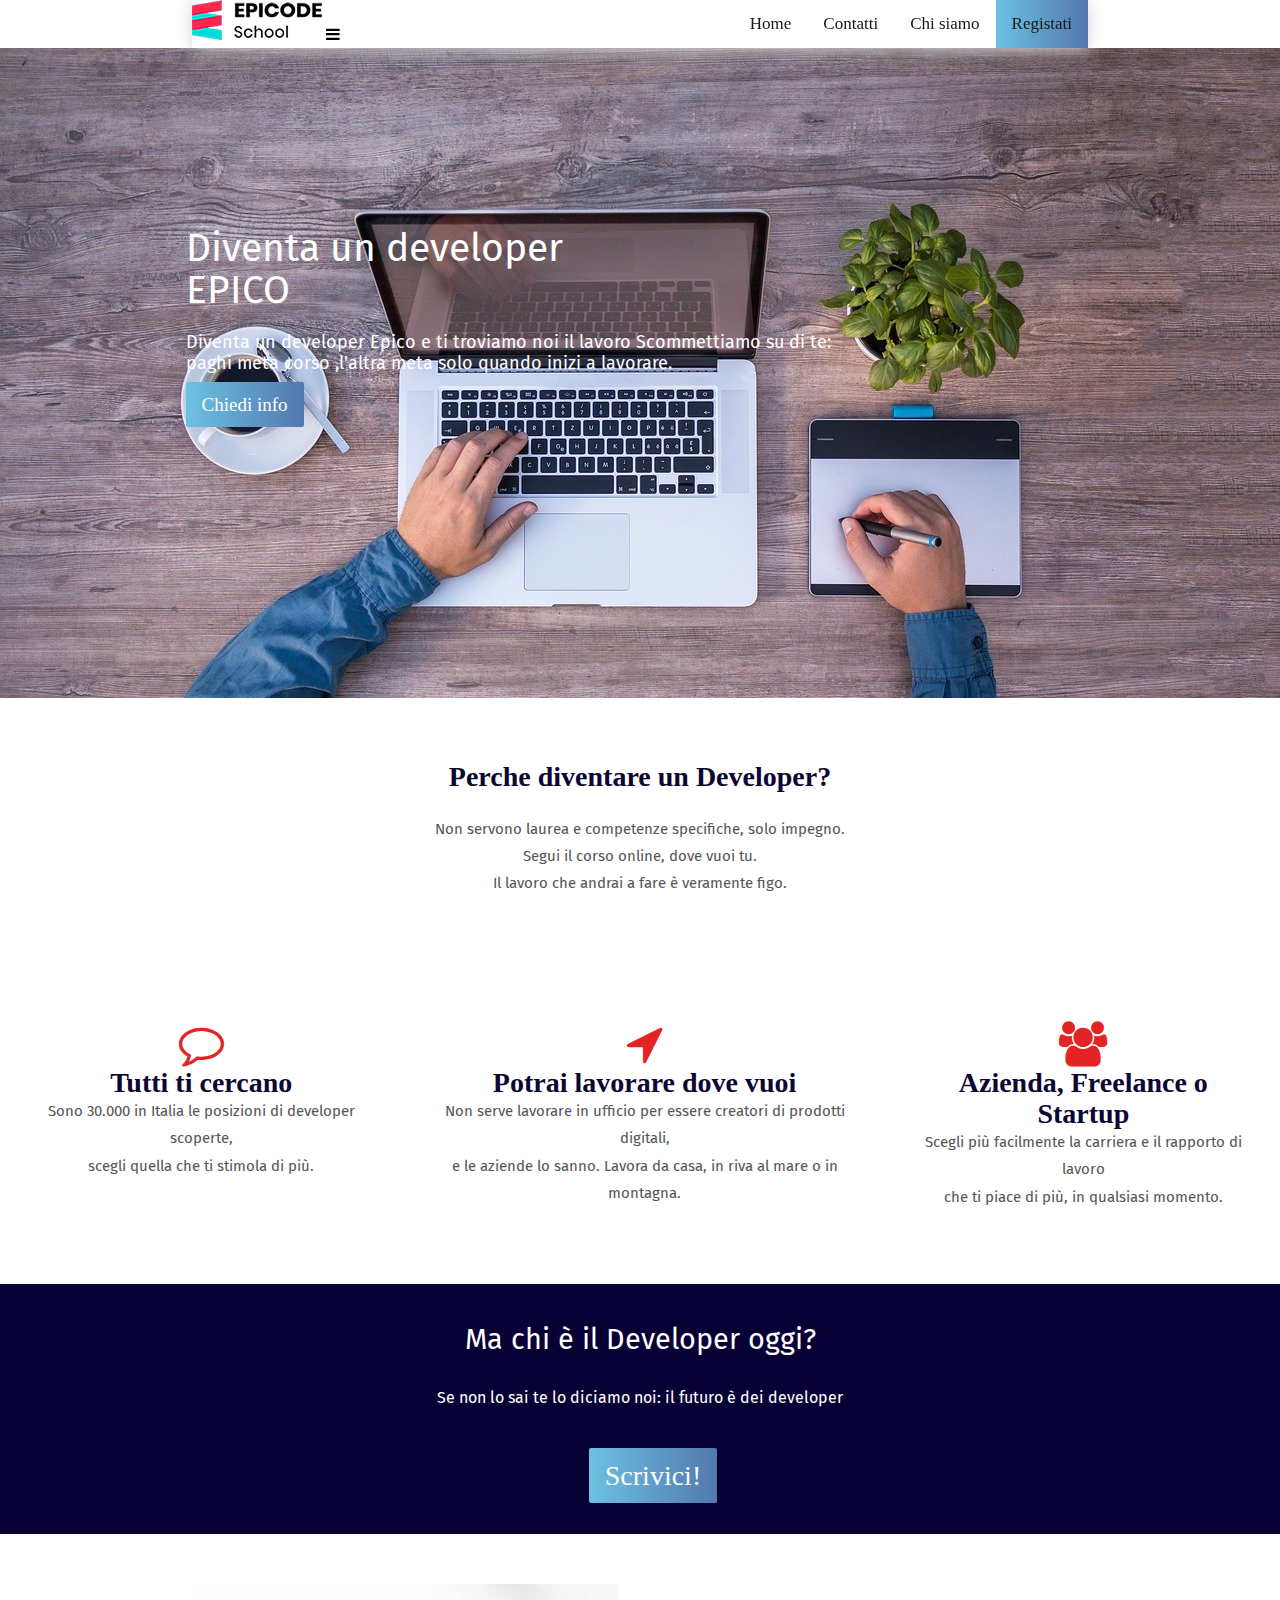
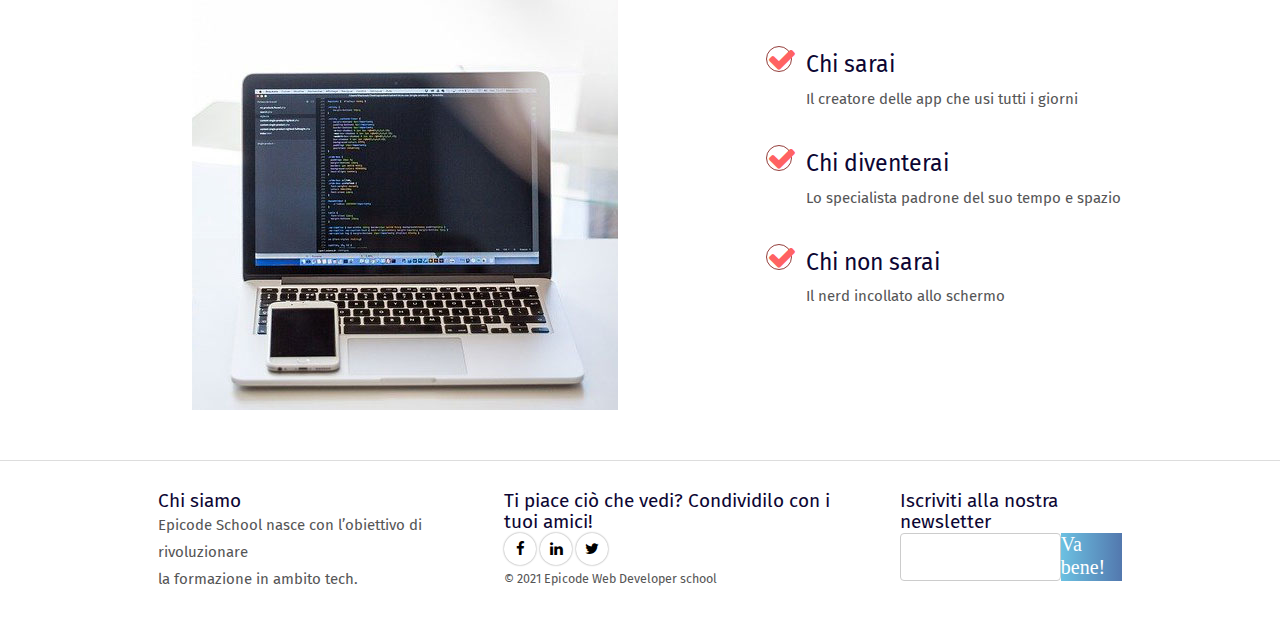
<file: index.html>
﻿<!DOCTYPE html>
<html lang="it">
<!-- header -->

<head>
    <title></title>
    <meta name="viewport" content="width=device-width, user-scalable=no" />
    <meta name="format-detection" content="telephone=no" />
    <meta charset="UTF-8" />
    <meta name="robots" content="" />
    <meta name="description" content="" />
    <meta name="keywords" content="" />
    <meta name="author" content="" />
    <meta name='designer' content="" />
    <meta name="generator" content="PSPad" />
    <link rel="stylesheet" href="https://cdnjs.cloudflare.com/ajax/libs/font-awesome/4.7.0/css/font-awesome.min.css">
    <link href="./css/stile.css" rel="stylesheet" type="text/css" />
</head>
<!-- corpo del documento -->

<body>
    <div id="scheletro">



        <!---navbar-->
        <div class="topnav l70 centrato" id="myTopnav">
            <img src="./img/images/logo.png" alt="">
            <a class=" btn btn-primary azurro" href="./contatti.html">Registati</a>
            <a href="./chi-siamo,epicode.html">Chi siamo</a>
            <a href="./contatti.html">Contatti</a>
            <a href="./index.html">Home</a>
            <a href="javascript:void(0);" class="icon" onclick="myFunction()"></a>
            <i class="fa fa-bars"></i>
            </a>
        </div>
        <div id="ancora centrato">&nbsp;</div>
        <!--box-1-->
        <div>

            <div id="box-foto1">
                <div class="pt-0">
                    <h1>Diventa un developer <br> EPICO
                    </h1>
                    <p>Diventa un developer Epico e ti troviamo noi il lavoro Scommettiamo su di te: <br> paghi meta corso ,l'altra meta solo quando inizi a lavorare. </p>
                    <br> <a class="azurro btn btn-primary btn-lg" href="./contatti.html">Chiedi info</a>
                </div>

            </div>
        </div>
        <main>
            <div id="tx-centrale">
                <h2> Perche diventare un Developer?</h2>
                <p>Non servono laurea e competenze specifiche, solo impegno.<br>Segui il corso online, dove vuoi tu.<br>Il lavoro che andrai a fare è veramente figo.</p>
            </div>
            <div class="flex-container">
                <div id="tx-centrale" class="fa-container">
                    <i class="fa fa-comment-o fa-3x" aria-hidden="true"></i>



                    <h3> Tutti ti cercano </h3>
                    <p>Sono 30.000 in Italia le posizioni di developer scoperte,<br> scegli quella che ti stimola di più.</p>
                </div>
                <div id="tx-centrale" class="fa-container">
                    <i class="fa fa-location-arrow fa-3x" aria-hidden="true"></i>



                    <h3> Potrai lavorare dove vuoi </h3>
                    <p>Non serve lavorare in ufficio per essere creatori di prodotti digitali, <br> e le aziende lo sanno. Lavora da casa, in riva al mare o in montagna.</p>
                </div>
                <div id="tx-centrale" class="fa-container">
                    <i class="fa fa-users fa-3x" aria-hidden="true"></i>



                    <h3>Azienda, Freelance o Startup</h3>
                    <p>Scegli più facilmente la carriera e il rapporto di lavoro <br> che ti piace di più, in qualsiasi momento.</p>
                </div>
            </div>
            <div id="banner-blu">
                <div class="tx-centrale-2">
                    <h3>Ma chi è il Developer oggi?</h3>
                    <p>Se non lo sai te lo diciamo noi: il futuro è dei developer</p>

                </div>
                <a href="contatti.html" title="Contattaci per informazioni" class="btn btn-primary btn-lg">Scrivici!</a>

            </div>
            <div class="flex-container mt-3">
                <img class="img-responsive sfondo-base" src="./img/images/notebook.jpg" alt="">
                <div id="col-md-5">
                    <ul class="features">
                        <li>
                            <h4>Chi sarai</h4>
                            <p>Il creatore delle app che usi tutti i giorni</p>
                        </li>
                        <li>
                            <h4>Chi diventerai</h4>
                            <p>Lo specialista padrone del suo tempo e spazio</p>
                        </li>
                        <li>
                            <h4>Chi non sarai</h4>
                            <p>Il nerd incollato allo schermo</p>
                        </li>
                    </ul>
                </div>
            </div>
        </main>
        <!--Divisore-->
        <div id="divisore">&nbsp;</div>
        <!--Footer-->
        <footer>
            <div id="footer-box">
                <div class="flex-container">
                    <div>
                        <h4>Chi siamo</h4>
                        <p> Epicode School nasce con l’obiettivo di rivoluzionare <br> la formazione in ambito tech.</p>
                    </div>
                    <div>
                        <h4>Ti piace ciò che vedi? Condividilo con i tuoi amici!</h4>
                        <p>
                            <a href="https://facebook.com/" class="social-round-icon white-round-icon fa-icon" title=""><i class="fa fa-facebook" aria-hidden="true"></i></a>
                            <a href="https://www.linkedin.com/" class="social-round-icon white-round-icon fa-icon" title=""><i class="fa fa-linkedin" aria-hidden="true"></i></a>
                            <a href="https://twitter.com/" class="social-round-icon white-round-icon fa-icon" title=""><i class="fa fa-twitter" aria-hidden="true"></i></a>
                        </p>
                        <p><small>© 2021 Epicode Web Developer school</small></p>
                    </div>
                    <div>
                        <h4>Iscriviti alla nostra newsletter</h4>
                        <div class="flex-container nb">
                            <input type="text" class="form-control" id="usr">
                            <a class="azurro btn btn-primary" href="#news">Va bene!</a>
                        </div>

                    </div>

                </div>
            </div>




        </footer>







    </div>


</body>

</html>
</file>
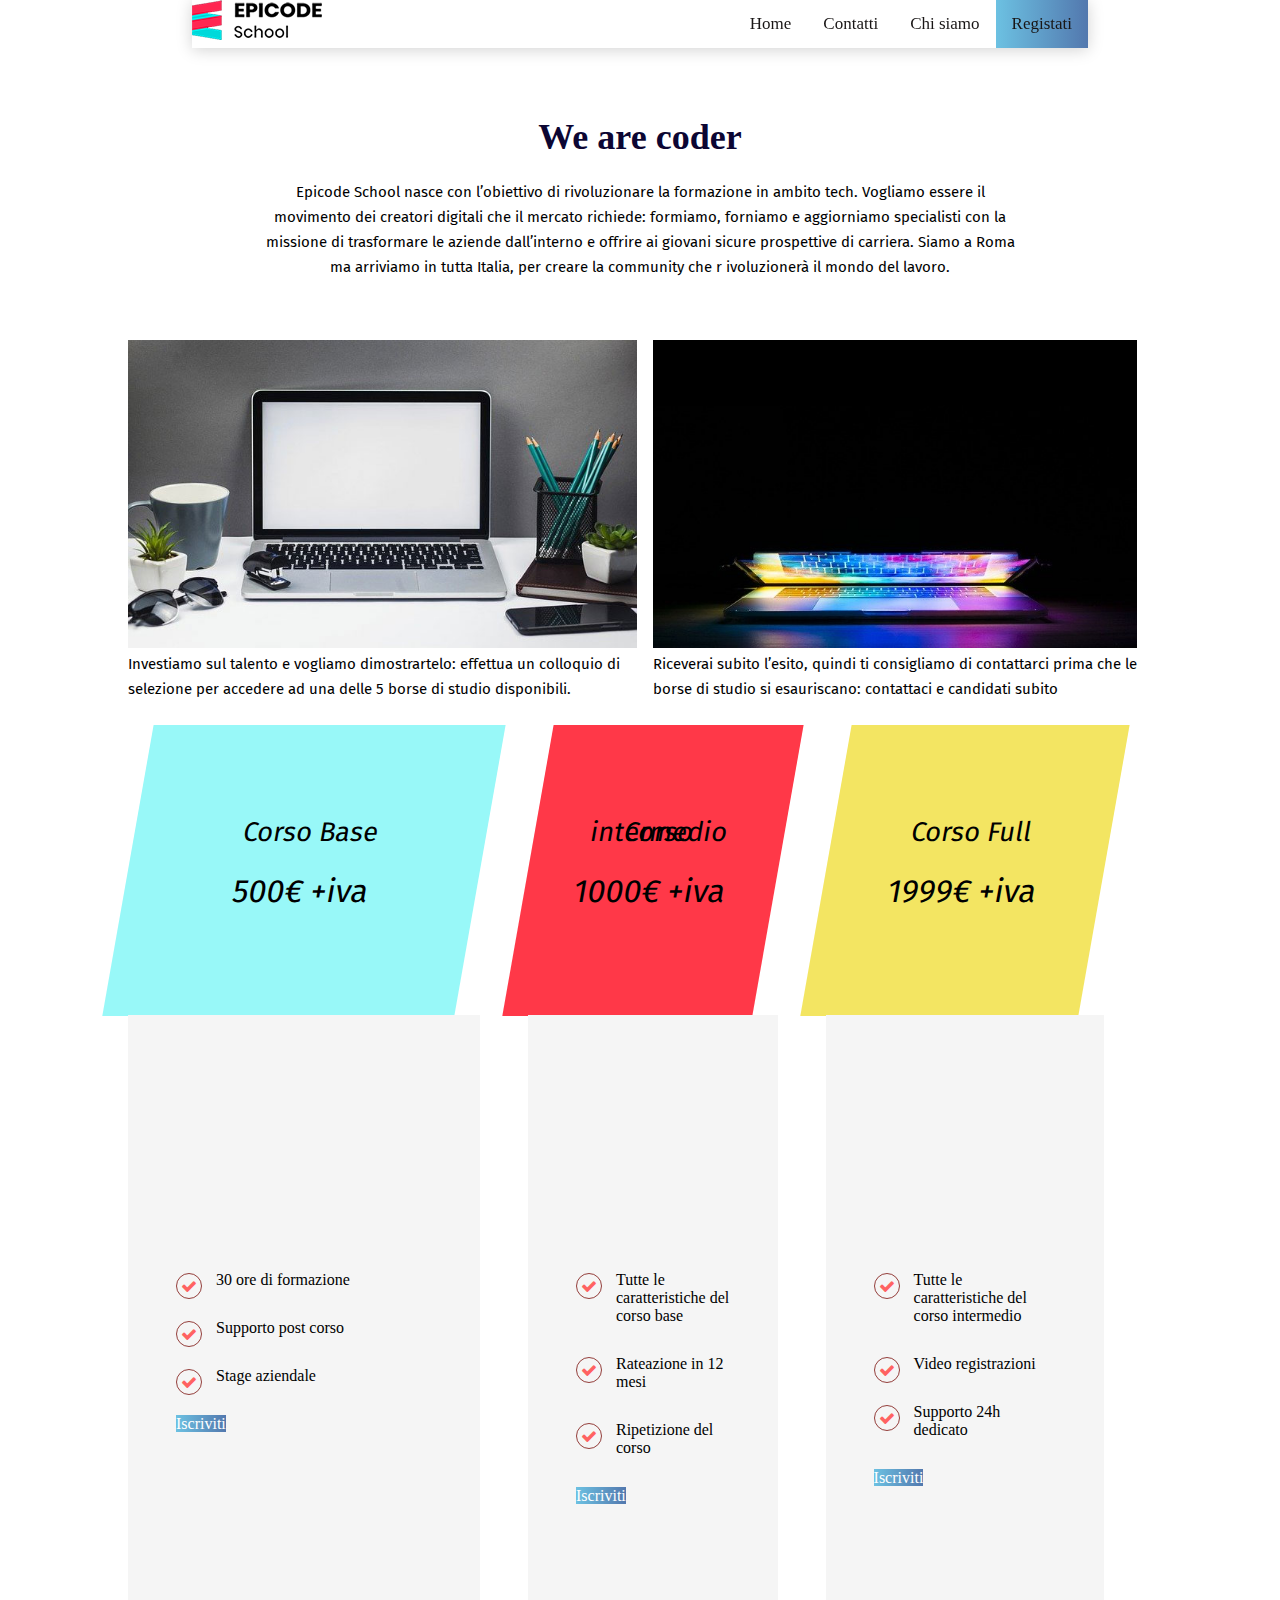
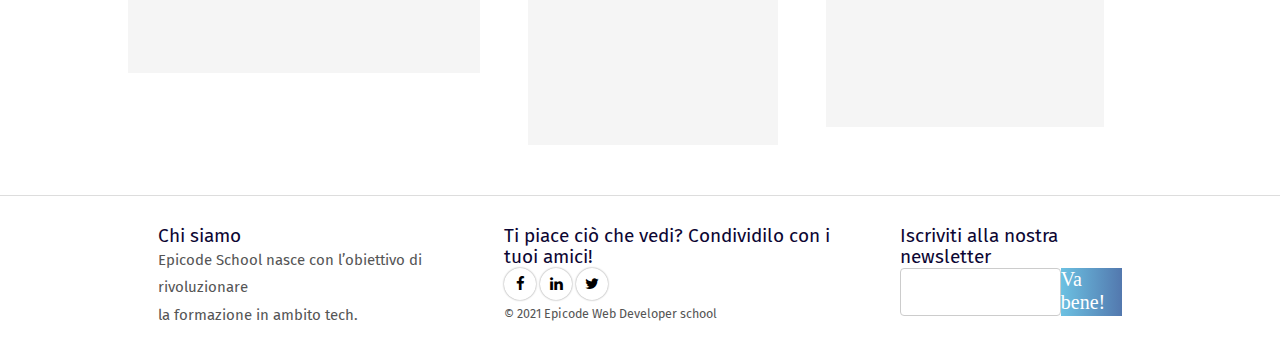
<file: chi-siamo,epicode.html>
<!DOCTYPE html>
<html lang="it">
<!-- header -->

<head>
    <title></title>
    <meta name="viewport" content="width=device-width, user-scalable=no" />
    <meta name="format-detection" content="telephone=no" />
    <meta charset="UTF-8" />
    <meta name="robots" content="" />
    <meta name="description" content="" />
    <meta name="keywords" content="" />
    <meta name="author" content="" />
    <meta name='designer' content="" />
    <meta name="generator" content="PSPad" />
    <link rel="stylesheet" href="https://cdnjs.cloudflare.com/ajax/libs/font-awesome/4.7.0/css/font-awesome.min.css">
    <link href="./css/stile.css" rel="stylesheet" type="text/css" />
</head>

<body>
    <header>
        <!---navbar-->
        <div class="topnav l70 centrato" id="myTopnav">
            <img src="./img/images/logo.png" alt="">
            <a class=" btn btn-primary azurro" href="./contatti.html">Registati</a>
            <a href="./chi-siamo,epicode.html">Chi siamo</a>
            <a href="./contatti.html">Contatti</a>
            <a href="./index.html">Home</a>
            <a href="javascript:void(0);" class="icon" onclick="myFunction()">
                <i class="fa fa-bars"></i>
            </a>
        </div>
        <div id="ancora centrato">&nbsp;</div>
    </header>
    <main>
        <!--Testo iniziale-->
        <div id=testo-wac>

            <h2>We are coder</h2>
            <p>Epicode School nasce con l’obiettivo di rivoluzionare la formazione in ambito tech. Vogliamo essere il movimento dei creatori digitali che il mercato richiede: formiamo, forniamo e aggiorniamo specialisti con la missione di trasformare le
                aziende dall’interno e offrire ai giovani sicure prospettive di carriera. Siamo a Roma ma arriviamo in tutta Italia, per creare la community che r ivoluzionerà il mondo del lavoro.</p>

        </div>
        <div class="flex-container-2 mt-2">
            <div> <img src="./img/images/foto1.jpg" alt="" class="pot">
                <p>Investiamo sul talento e vogliamo dimostrartelo: effettua un colloquio di selezione per accedere ad una delle 5 borse di studio disponibili.</p>
            </div>
            <div> <img src="./img/images/foto2.jpg" alt="" class="pot">
                <p>Riceverai subito l’esito, quindi ti consigliamo di contattarci prima che le borse di studio si esauriscano: contattaci e candidati subito</p>
            </div>

        </div>
        <div class="flex-container-2">
            <div>
                <div class="pricing-card pricing-primary">
                    <h5>Corso Base</h5>
                    <h6 class="price">500€ <span>+iva</span></h6>
                </div>
                <div class="pricing-features">
                    <ul class="features">
                        <li>30 ore di formazione</li>
                        <li>Supporto post corso</li>
                        <li>Stage aziendale</li>
                    </ul>

                    <a href="contatti.html" class="btn btn-primary azurro" title="">Iscriviti</a>
                </div>
            </div>
            <div>
                <div class="pricing-card pricing-info">
                    <h5>Corso intermedio</h5>
                    <h6 class="price"> 1000€ <span>+iva</span></h6>
                </div>
                <div class="pricing-features">
                    <ul class="features">
                        <li>Tutte le caratteristiche del corso base</li>
                        <li>Rateazione in 12 mesi</li>
                        <li>Ripetizione del corso</li>
                    </ul>

                    <a href="contatti.html" class="btn btn-primary azurro" title="">Iscriviti</a>
                </div>
            </div>
            <div>
                <div class="pricing-card pricing-secondary">
                    <h5>Corso Full</h5>
                    <h6 class="price">1999€ <span>+iva</span></h6>
                </div>
                <div class="pricing-features">
                    <ul class="features">
                        <li>Tutte le caratteristiche del corso intermedio</li>
                        <li>Video registrazioni</li>
                        <li>Supporto 24h dedicato</li>
                    </ul>
                    <a href="contatti.html" class="btn btn-primary azurro" title="">Iscriviti</a>
                </div>
            </div>
        </div>
    </main>
    <!--Divisore-->
    <div id="divisore">&nbsp;</div>
    <!--Footer-->
    <footer>
        <div id="footer-box">
            <div class="flex-container">
                <div>
                    <h4>Chi siamo</h4>
                    <p> Epicode School nasce con l’obiettivo di rivoluzionare <br> la formazione in ambito tech.</p>
                </div>
                <div>
                    <h4>Ti piace ciò che vedi? Condividilo con i tuoi amici!</h4>
                    <p>
                        <a href="https://facebook.com/" class="social-round-icon white-round-icon fa-icon" title=""><i class="fa fa-facebook" aria-hidden="true"></i></a>
                        <a href="https://www.linkedin.com/" class="social-round-icon white-round-icon fa-icon" title=""><i class="fa fa-linkedin" aria-hidden="true"></i></a>
                        <a href="https://twitter.com/" class="social-round-icon white-round-icon fa-icon" title=""><i class="fa fa-twitter" aria-hidden="true"></i></a>
                    </p>
                    <p><small>© 2021 Epicode Web Developer school</small></p>
                </div>
                <div>
                    <h4>Iscriviti alla nostra newsletter</h4>
                    <div class="flex-container nb">
                        <input type="text" class="form-control" id="usr">
                        <a class="azurro btn btn-primary" href="#news">Va bene!</a>
                    </div>

                </div>

            </div>
        </div>




    </footer>
</body>

</html>
</file>
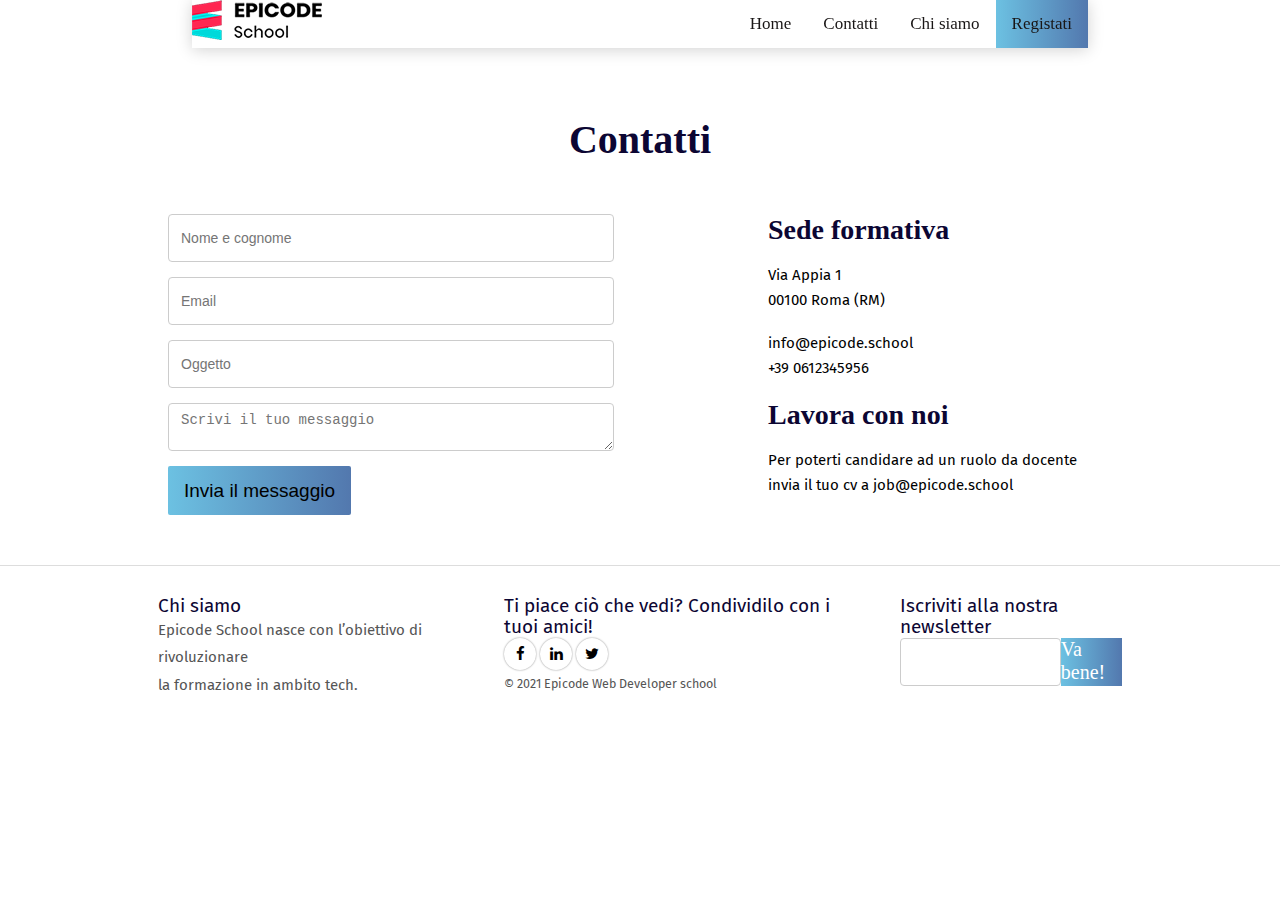
<file: contatti.html>
<!DOCTYPE html>
<html lang="it">
<!-- header -->

<head>
    <title></title>
    <meta name="viewport" content="width=device-width, user-scalable=no" />
    <meta name="format-detection" content="telephone=no" />
    <meta charset="UTF-8" />
    <meta name="robots" content="" />
    <meta name="description" content="" />
    <meta name="keywords" content="" />
    <meta name="author" content="" />
    <meta name='designer' content="" />
    <meta name="generator" content="PSPad" />
    <link rel="stylesheet" href="https://cdnjs.cloudflare.com/ajax/libs/font-awesome/4.7.0/css/font-awesome.min.css">
    <link href="./css/stile.css" rel="stylesheet" type="text/css" />
</head>

<body>
    <header>
        <!---navbar-->
        <div class="topnav l70 centrato" id="myTopnav">
            <img src="./img/images/logo.png" alt="">
            <a class=" btn btn-primary" href="./contatti.html">Registati</a>
            <a href="./chi-siamo,epicode.html">Chi siamo</a>
            <a href="./contatti.html">Contatti</a>
            <a href="./index.html">Home</a>
            <a href="javascript:void(0);" class="icon" onclick="myFunction()">
                <i class="fa fa-bars"></i>
            </a>
        </div>
        <div id="ancora centrato">&nbsp;</div>
    </header>
    <!--corpo contatti-->
    <main>
        <div id="titolo-cont">
            <h2>Contatti</h2>
        </div>

        <div class="flex-container-2 ml-1">
            <div>
                <div>
                    <form action="" class="contact-form mezzo">
                        <div class="form-group">
                            <input type="name" class="form-control" id="name" placeholder="Nome e cognome">
                        </div>
                        <div class="form-group">
                            <input type="email" class="form-control" id="email" placeholder="Email">
                        </div>
                        <div class="form-group">
                            <input type="text" class="form-control" id="subject" placeholder="Oggetto">
                        </div>
                        <div class="form-group">
                            <textarea class="form-control" rows="3" placeholder="Scrivi il tuo messaggio"></textarea>
                        </div>
                        <button type="submit" class="btn btn-primary btn-lg">Invia il messaggio</button>
                    </form>
                </div>
            </div>
            <div>
                <div class="contact-form mezzo">

                    <h3>Sede formativa</h3> <br>

                    <div>
                        <p>Via Appia 1<br>00100 Roma (RM)</p> <br>
                    </div>
                    <div>
                        <p>info@epicode.school<br>+39 0612345956</p> <br>
                    </div>

                    <div>
                        <h3>Lavora con noi</h3> <br>
                    </div>
                    <div>
                        <p>Per poterti candidare ad un ruolo da docente <br> invia il tuo cv a job@epicode.school</p>
                    </div>

                </div>
            </div>
        </div>

    </main>







    <!--Divisore-->
    <div id="divisore">&nbsp;</div>
    <!--Footer-->
    <footer>
        <div id="footer-box">
            <div class="flex-container">
                <div>
                    <h4>Chi siamo</h4>
                    <p> Epicode School nasce con l’obiettivo di rivoluzionare <br> la formazione in ambito tech.</p>
                </div>
                <div>
                    <h4>Ti piace ciò che vedi? Condividilo con i tuoi amici!</h4>
                    <p>
                        <a href="https://facebook.com/" class="social-round-icon white-round-icon fa-icon" title=""><i class="fa fa-facebook" aria-hidden="true"></i></a>
                        <a href="https://www.linkedin.com/" class="social-round-icon white-round-icon fa-icon" title=""><i class="fa fa-linkedin" aria-hidden="true"></i></a>
                        <a href="https://twitter.com/" class="social-round-icon white-round-icon fa-icon" title=""><i class="fa fa-twitter" aria-hidden="true"></i></a>
                    </p>
                    <p><small>© 2021 Epicode Web Developer school</small></p>
                </div>
                <div>
                    <h4>Iscriviti alla nostra newsletter</h4>
                    <div class="flex-container nb">
                        <input type="text" class="form-control" id="usr">
                        <a class="azurro btn btn-primary" href="#news">Va bene!</a>
                    </div>

                </div>

            </div>
        </div>




    </footer>
</body>

</html>
</file>
<file: css/stile.css>
﻿
* { border:0px; padding:0px; margin:0px; } 
div,table { position: relative; }
.centrato{ margin: 0px auto 0px 15%  !important;}
div#scheletro{width: 100%; }
h1, h2, h3, h4, h5, h6, p {font-family: Fira Sans, Helvetica, Arial, sans-serif; font-size:0px; line-height:0px; font-weight:normal; }
.assoluto { position:absolute !important; }
.topnav { 
  background-color: #fff;
  overflow: hidden;
  position: fixed;
  z-index: 27;
}
@font-face {
  font-family: 'Fira Sans';
  src: url(Fira_Sans.eot);
  src: local('Fira_Sans'), url('../font/FiraSans-Regular.ttf') format('truetype');
}

.l70{width: 70%;}
.l80{width: 80%;}
@media screen and (max-width: 599px) {
  div#banner-blu a{margin: 0px auto 0px 33% !important;}
  
  .topnav a:not(:first-child) {display: none;}
  .topnav a.icon {margin: 0px auto 0px auto;
    float: right;
    display: block; }
    div#box-foto1{height: 200px !important ;}
    div#box-foto1 h1{font-size: 18px; line-height:  21px ;padding-top: 5%;padding-left: 10%;}
    div#box-foto1 p{ font-size: 10px;line-height: 13px; color: #fff; margin:0px auto 0px 10%}
    
    div#tx-centrale  h3, h2{font-size: 19px; line-height:21px ;}
    .flex-container {
      display: flex;
      flex-direction: column ;
    }
    .flex-container-2 {
      display: flex;
      flex-direction: column ;
    }
    div#testo-wac h2{font-size: 21px; line-height:23px ; font-weight: 600; }
   div#testo-wac p{font-size: 15px;line-height: 16px; }
   p{font-size: 15px;line-height: 16px; }
   div#titolo-cont h2{font-size: 29px; line-height: 32px ;}
    
  }
   
    
@media only screen and (min-width:600px) and (max-width:1279px) {
  div#banner-blu a{margin: 0px auto 0px 43% !important;}
  
  .topnav a:not(:first-child) {display: none;}
  .topnav a.icon {
    float: right;
    display: block; }
    div#box-foto1{height: 300px !important;}
    
    div#box-foto1 p{ font-size: 16px;line-height: 19px; color: #fff;margin: 1% auto 0px 10%}
    div#box-foto1 h1{font-size: 29px; line-height: 32px ;padding-top: 5%;padding-left: 10%; }
    div#tx-centrale  h3, h2{font-size: 23px; line-height:26px ;}
    div#testo-wac h2{font-size: 29px; line-height:32px ; font-weight: 600; }
   div#testo-wac p{font-size: 15px;line-height: 25px; }
   p{font-size: 15px;line-height: 25px; }
   div#titolo-cont h2{font-size: 29px; line-height: 32px ;}
  }
 @media only screen and (min-width:1280px) {
  div#box-centro2{width: 26.3%;}
  div#box-foto1{height: 400px;}
  
   
   div#box-foto1 p{ font-size: 18px;line-height: 21px; color: #fff;margin: 1% auto 0px 10%}
   
   div#box-foto1 h1{font-size: 39px; line-height: 42px ; padding-top: 5%;  padding-left: 10%; }
   div#tx-centrale  h3, h2{font-size: 28px; line-height:31px ;}
   div#testo-wac h2{font-size: 36px; line-height:39px ; font-weight: 600; }
   div#testo-wac p{font-size: 15px;line-height: 25px; }
   p{font-size: 15px;line-height: 25px; }
   div#titolo-cont h2{font-size: 40px; line-height:43px ; font-weight: 600; }
    
    }



  .topnav.responsive {position: relative;}
  .topnav.responsive a.icon {
    position: absolute;
    right: 0;
    top: 0;
  }
  .topnav.responsive a {
    float: none;
    display: block;
    text-align: left;
  }

.topnav {
  
  overflow: hidden;
}


.topnav a {
  float: right;
  display: block;
  color: #191616;
  text-align: center;
  padding: 14px 16px;
  text-decoration: none;
  font-size: 17px;
}


.topnav a:hover {
  background-color: #ddd;
  color: black;
}

.topnav a.active {
  background-color: #1b00e9c9;
  color: white;
}
.topnav{
  /* background-color: #fff; */
  border-color: #eee;
  box-shadow: 0 2px 15px #d3d3d3;
}


.topnav .icon {
  display: none;
}
.btn-primary, .btn-primary:hover {
  background-image: -webkit-linear-gradient(left, #6cc1e2, #392f7a);
  background-image: -o-linear-gradient(left, #6cc1e2 0, #392f7a 100%);
  background-image: linear-gradient(
90deg
, #6cc1e2 0, #392f7a);
  background-repeat: repeat-x;
  filter: progid:DXImageTransform.Microsoft.gradient(startColorstr="#FF8B62FF", endColorstr="#FF3B1BFF", GradientType=1);
}
.btn-primary {
  background-size: 200% auto;
}
.btn {
  border: none;
  -webkit-transition: all .1s linear;
  -o-transition: all .1s linear;
  transition: all .1s linear;
}
.azurro {text-decoration: none; color: #fff;}
.sfondo-base{ background-position: center; background-size: cover; background-repeat: no-repeat; } 
.content-ratio { position:absolute !important; top:0px; left:0px; width:100%; height:100%; }
.largo{width: 100%;}
div#box-foto1{ height: 650px;
  opacity:20;
  
  background-image: url(../img/images/banner.jpg) ;
  background-repeat: no-repeat; background-size: cover; background-position: center top;
  margin: 30px auto 0px auto; }
  h1{color: #fff;}
  .responsive {
    width: 100%;
    height: auto;
  }
  div#tx-centrale {  text-align:center; }
  div#box-foto1  p {padding-top: 1%;}
  div#box-foto1 a{margin: 0px auto 0px 10%;  }
  div#tx-centrale{margin-top: 5%; margin-bottom: 40px;}
  .btn-group-lg>.btn, .btn-lg {
    padding: 12px 16px;
    font-size: 19px;
    line-height: 1.33333;
    border-radius: 2px;
}
h2{margin-bottom: 23px;
  font-family: inherit;
  font-weight: 700;
  line-height: 1.1;
  color: #0c0633;
  margin-top: 27px;
}
div#tx-centrale p{margin: 0 0 13.5px;
  font-size: 15px;
  line-height: 1.81;
  color: #555;}
  .fa-container {
    text-align: center;
    color: #e42424;
}
.fa-3x {
  font-size: 1.5em;
}
 h3 {    font-family: inherit;
  font-weight: 700;
  line-height: 1.1;
  color: #0c0633;
  

  
  
}
.flex-container {  
  display: flex;
  justify-content: center;
}
.flex-container-2 {  width: 80%; margin: 0 auto;
  display: flex;
  justify-content: center;
}



.flex-container > div {
  
  margin: 10px;
  padding: 20px;
  font-size: 30px;
}

div#banner-blu{background-color: #070034; height: 250px;
  
    
}
div#banner-blu h3{font-family: Fira Sans, Helvetica, Arial, sans-serif;
  font-size: 1.8rem;
  line-height: 1.81;
  color: #fff;
  font-weight: 200;
 }
 div#banner-blu p{font-family: Fira Sans, Helvetica, Arial, sans-serif;
  font-size: 1rem;
  line-height: 1.51;
  color: #fff;
  padding-top: 20px;
  
 }
 .tx-centrale{text-align:center;}
  .tx-centrale-2{text-align:center ; padding: 30px; margin-bottom: 20px;}
  div#banner-blu a{margin: 0px auto 0px 46%; color: #fff ; text-decoration: none;font-size: 28px; line-height:31px ;}
  .features {
    
    list-style: none
}
.features li {
    position: relative;
    margin-bottom: 30px
}
.features li:before {
    font-family: FontAwesome;
    content: "\F00C";
    position: absolute;
    left: -40px;
    color: #ff6262;
    border: 1px solid #943e3b;
    width: 24px;
    height: 24px;
    line-height: 24px;
    text-align: center;
    border-radius: 50px;
    top: 2px
}
.fa-icon {
  color: #000;
  width: 32px;
  height: 32px;
  line-height: 32px;
  font-size: 15px;
  text-align: center;
  display: inline-block;
  border-radius: 60px;
  box-shadow: 0 0 2px #888;
}




ul {
  display: block;
  list-style-type: disc;
  margin-block-start: 1em;
  margin-block-end: 1em;
  margin-inline-start: 0px;
  margin-inline-end: 0px;
  padding-inline-start: 40px;
}
div#col-md-5  { margin-left: 10%;
 

  width: 41.66667%;
}
div#col-md-5  p{font-family: Fira Sans, Helvetica, Arial, sans-serif;
  font-size: 15px;
  line-height: 1.81;
  color: #555;}
  div#col-md-5 h4{font-family: Fira Sans, Helvetica, Arial, sans-serif;
    font-size: 23px;
    line-height: 1.81;
    color: #0c0633;}
    .img-responsive{margin-left: 15%;}
    .pt-0{width: 80% ; padding-left:  6.5%;  padding-top: 10%;}
    .footer-container {
      padding: 30px 0;
      border-top: 1px solid #eee;
  }
  footer p{ 
    font-family: Fira Sans, Helvetica, Arial, sans-serif;
    font-size: 15px;
    line-height: 1.81;
    color: #555;
    background-color: #fff;}
    footer h4{font-family: Fira Sans, Helvetica, Arial, sans-serif;
      font-size: 19px;
      line-height: 1.1;
      color: #0c0633;}
      
div#footer-box{ width: 80%; ; padding-left:10% ; }
div#divisore{ background-color: #ddd; height: 1px; margin-top: 50px; }
.form-control {
  display: block;
  width: 70%;
  height: 34px;
  padding: 6px 12px;
  font-size: 14px;
  line-height: 1.42857143;
  color: #555;
  background-color: #fff;
  background-image: none;
  border: 1px solid #ccc;
  border-radius: 4px;    transition: border-color ease-in-out .15s,box-shadow ease-in-out .15s,-webkit-box-shadow ease-in-out .15s;
}
.nb{font-size: 20px; color: #fff;}
div#testo-wac{margin-top:100px; text-align: center; width: 60%; margin-left: 20%;}
.pot{width: 97%; height: 80%; display: inline-block;}
.mt-2{margin-top: 60px;}
.pricing-card.pricing-primary {
  background-color: #98f8f8;
  width: 16rem;
}
.pricing-card {
  background: #ddd;
  padding: 5rem 3rem;
  text-align: center;
  transform: skew(-10deg, 0);
  margin-right: 3rem;
}
h6 {
  font-family: Fira Sans, Helvetica, Arial, sans-serif;
  font-size: 33px;
  line-height: 26px;
  color: #555;
  
}

 .price {
  font-size: 2em;
  padding: 2rem 0;
  color: rgb(0, 0, 0);
}
h5{ 
  margin-top: 27px;
  margin-bottom: 13.5px;
  font-size: 27px;
}
.pricing-features {
  background-color: #f5f5f5;
  padding: 15rem 3rem;
  margin-right: 3rem;
}
.pricing-card.pricing-info {
  background-color: #ff3848;
}
.pricing-card.pricing-secondary {
  background-color: #f3e562;
}
div#titolo-cont{margin-top:100px; text-align: center; width: 60%; margin-left: 20%;}
.contact-form {
  margin-top: 30px;
}
.form-group { 
  margin-bottom: 15px;
}
.mezzo{width: 600px}
h3 {font-size: 28px; line-height:31px ;}
.ml-1{margin-left: 20%;}
.mt-3{margin-top:50px;}
</file>
